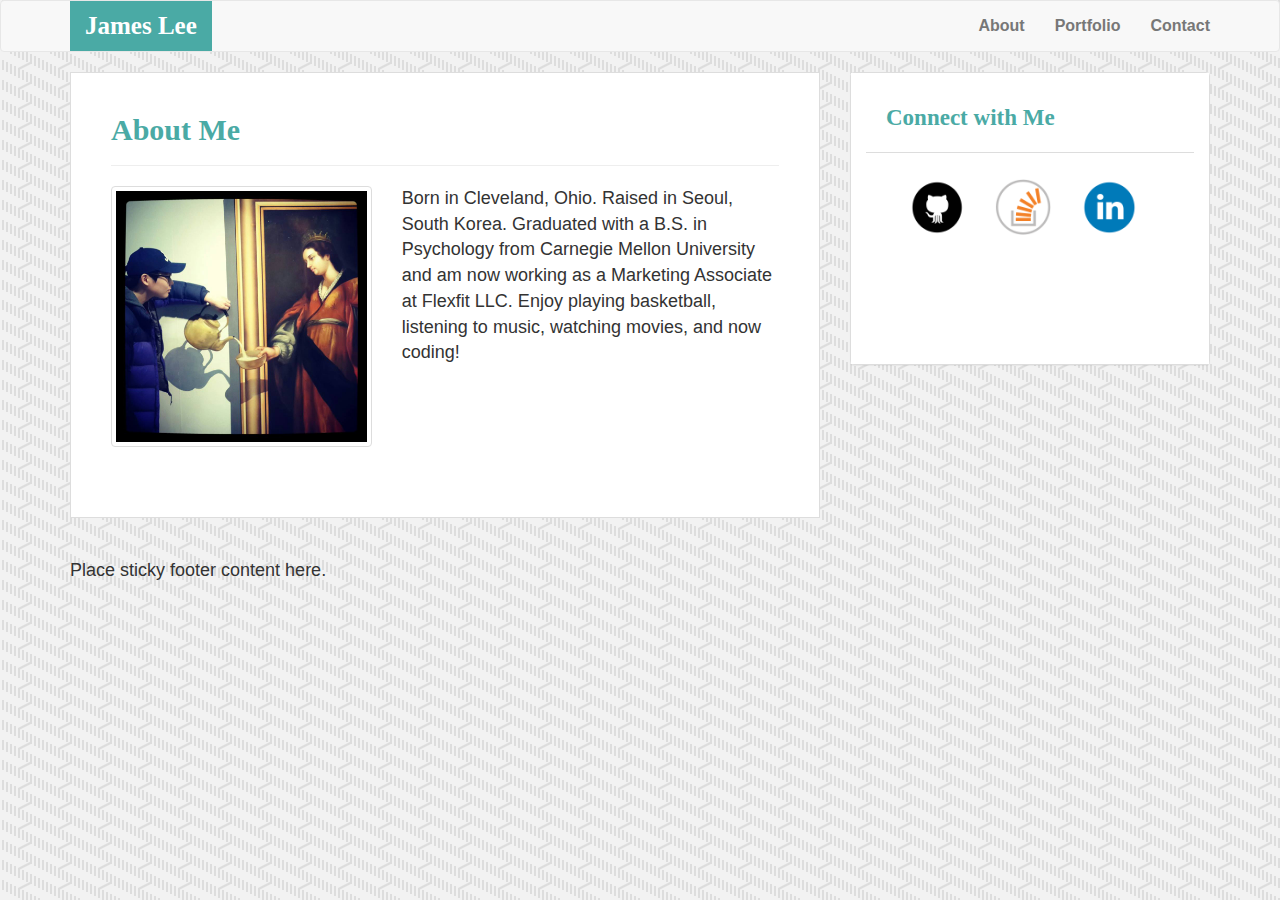
<file: index.html>
<!DOCTYPE html>
<html lang="en-us">

<head>

  <meta charset="UTF-8">
  <meta name="viewport" content="width=device-width, initial-scale=1">

  <title>James Lee Portfolio</title>

  <!-- Bootstrap CDN -->
  <link rel="stylesheet" href="https://maxcdn.bootstrapcdn.com/bootstrap/3.3.6/css/bootstrap.min.css">
  <link rel="stylesheet" href="assets/css/style.css">

</head>

<body>

  <nav class="navbar navbar-default">
    <div class="row">
    <div class="container">
      <div class="navbar-header">
        <a class="navbar-brand col-xs-12 text-center" href="index.html"><p id="jameslee">James Lee</p></a>
      </div>
        <ul class="nav navbar-nav navbar-right text-center">
          <li><a class="rightnav col-xs-4" href="index.html">About</a></li>
          <li><a class= "rightnav col-xs-4" href="portfolio.html">Portfolio</a></li>
          <li><a class= "rightnav col-xs-4" href="contact.html">Contact</a></li>
        </ul>
    </div>
    </div>
  </nav>

  <div class="container">
    <div class="row">
      <div class="col-md-8 col-sm-12">
        <div class="leftcolumn">
        <div class="page-header">
          <h1>About Me</h1>
        </div>
        <div class="row">
          <div class="col-md-5">
            <img src="assets/images/Profile.jpg" alt="Placeholder" class="img-thumbnail">
          </div>
          <div class="col-md-7">
            <p>
             Born in Cleveland, Ohio. Raised in Seoul, South Korea. Graduated with a B.S. in Psychology from Carnegie Mellon University and am now working as a Marketing Associate at Flexfit LLC. Enjoy playing basketball, listening to music,  watching movies, and now coding!
            </p>
          </div>
        </div>
        </div>
      </div>

      <div class="col-md-4 col-sm-12">
        <div class="panel panel-default">
          <div class="panelcolor">
          <div class="panel-heading">
            <h3 class="panel-title">Connect with Me</h3>
          </div>
          <div class="panel-body row">
            <div class="col-md-3 col-sm-2 col-xs-2 col-md-offset-1">
            <a href="https://github.com/jongkooklee">
              <img src="assets/images/github.png" style= "width: 100%">
            </a>
            </div>
            <div class="col-md-3 col-sm-2 col-xs-2">
            <a href="https://stackoverflow.com/users/8586597/james-lee">
              <img src="assets/images/stackoverflow.png" style= "width: 100%">
            </a>
            </div>

            <div class="col-md-3 col-sm-2 col-xs-2">
            <a href="https://www.linkedin.com/in/jongkooklee91/">
              <img src="assets/images/linkedin.png" style= "width: 100%">
            </a>
            </div>
            </div>
          </div>
          </div>
        </div>
      </div>
    </div>

  <!-- jQuery CDN -->
  <script src="https://ajax.googleapis.com/ajax/libs/jquery/1.11.3/jquery.min.js"></script>

  <!-- Bootstrap JavaScript CDN -->
  <script src="https://maxcdn.bootstrapcdn.com/bootstrap/3.3.7/js/bootstrap.min.js"></script>

</body>

  <div id="footer">
    <div class="container">
      <p class="footer-block">Place sticky footer content here.</p>
    </div>
  </div>

</html>
</file>
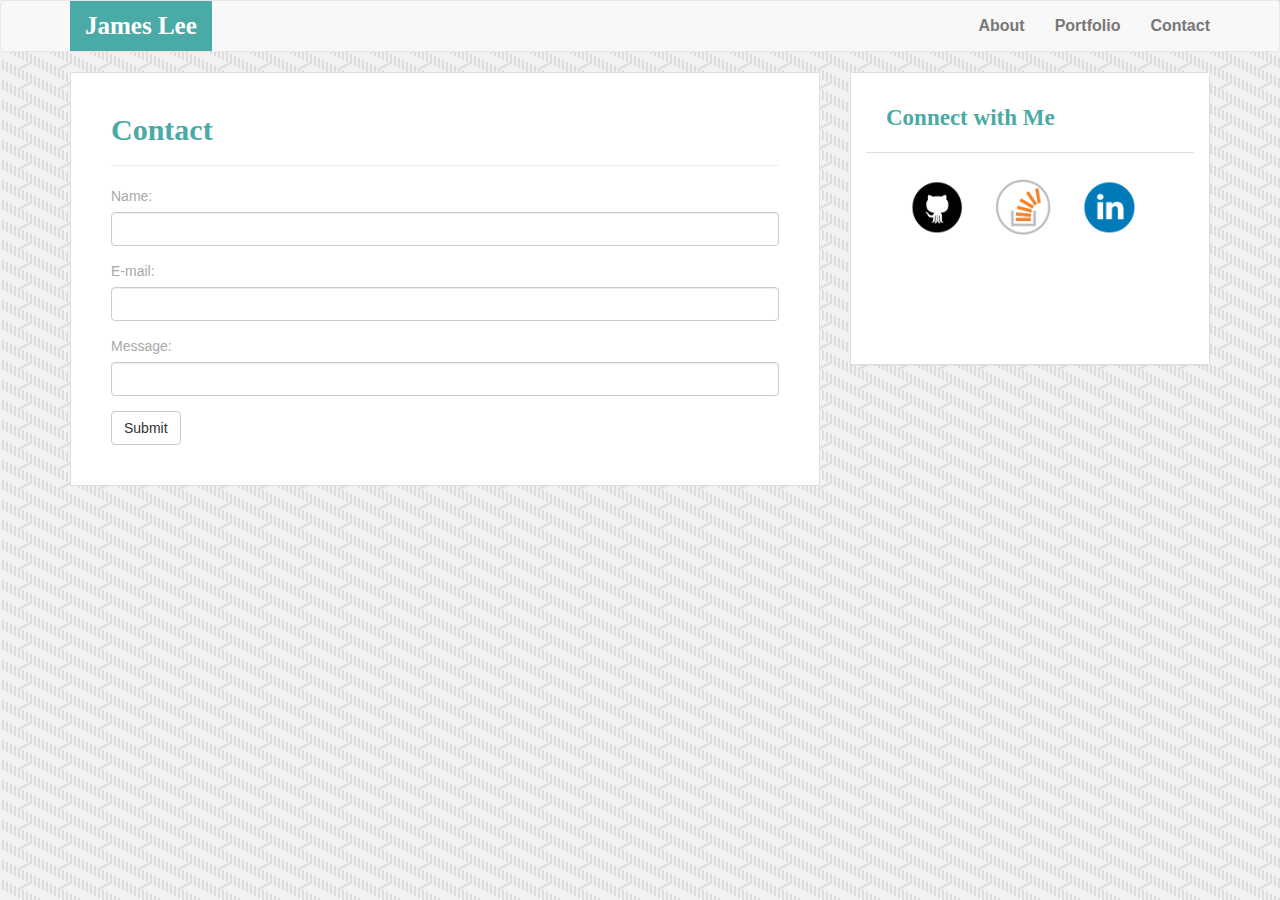
<file: contact.html>
<!DOCTYPE html>
<html lang="en-us">

<head>
    <meta charset="UTF-8">
    <meta name="viewport" content="width=device-width, initial-scale=1">
    <title>James Lee Portfolio</title>
    <!-- Bootstrap CDN -->
    <link rel="stylesheet" href="https://maxcdn.bootstrapcdn.com/bootstrap/3.3.6/css/bootstrap.min.css">
    <link rel="stylesheet" href="assets/css/style.css">
</head>

<body>
    <nav class="navbar navbar-default">
        <div class="row">
            <div class="container">
                <div class="navbar-header">
                    <a class="navbar-brand col-xs-12 text-center" href="index.html">
                        <p id="jameslee">James Lee</p>
                    </a>
                </div>
                <ul class="nav navbar-nav navbar-right text-center">
                    <li><a class="rightnav col-xs-4" href="index.html">About</a></li>
                    <li><a class="rightnav col-xs-4" href="portfolio.html">Portfolio</a></li>
                    <li><a class="rightnav col-xs-4" href="contact.html">Contact</a></li>
                </ul>
            </div>
        </div>
    </nav>
    <div class="container">
        <div class="row">
            <div class="col-md-8">
                <div class="leftcolumn">
                    <div class="page-header">
                        <h1>Contact</h1>
                    </div>
<form>
  <div class="form-group">
    <label for="email">Name:</label>
    <input type="email" class="form-control" id="email">
  </div>
  <div class="form-group">
    <label for="pwd">E-mail:</label>
    <input type="password" class="form-control" id="pwd">
  </div>
  <div class="form-group">
    <label for="pwd">Message:</label>
    <input type="password" class="form-control" id="pwd">
  </div>

  <button type="submit" class="btn btn-default">Submit</button>
</form>
                </div>
            </div>
        <div class="col-md-4">
            <div class="panel panel-default">
                <div class="panelcolor">
                    <div class="panel-heading">
                        <h3 class="panel-title">Connect with Me</h3>
                    </div>
                    <div class="panel-body row">
            <div class="col-md-3 col-sm-2 col-xs-2 col-md-offset-1">
            <a href="https://github.com/jongkooklee">
              <img src="assets/images/github.png" style= "width: 100%">
            </a>
            </div>
            <div class="col-md-3 col-sm-2 col-xs-2">
            <a href="https://stackoverflow.com/users/8586597/james-lee">
              <img src="assets/images/stackoverflow.png" style= "width: 100%">
            </a>
            </div>

            <div class="col-md-3 col-sm-2 col-xs-2">
            <a href="https://www.linkedin.com/in/jongkooklee91/">
              <img src="assets/images/linkedin.png" style= "width: 100%">
            </a>
            </div>
                        </div>
                    </div>
                </div>
            </div>
        </div>
        </div>
    </div>
    <!-- jQuery CDN -->
    <script src="https://ajax.googleapis.com/ajax/libs/jquery/1.11.3/jquery.min.js"></script>
    <!-- Bootstrap JavaScript CDN -->
    <script src="https://maxcdn.bootstrapcdn.com/bootstrap/3.3.7/js/bootstrap.min.js"></script>
</body>

</html>
</file>
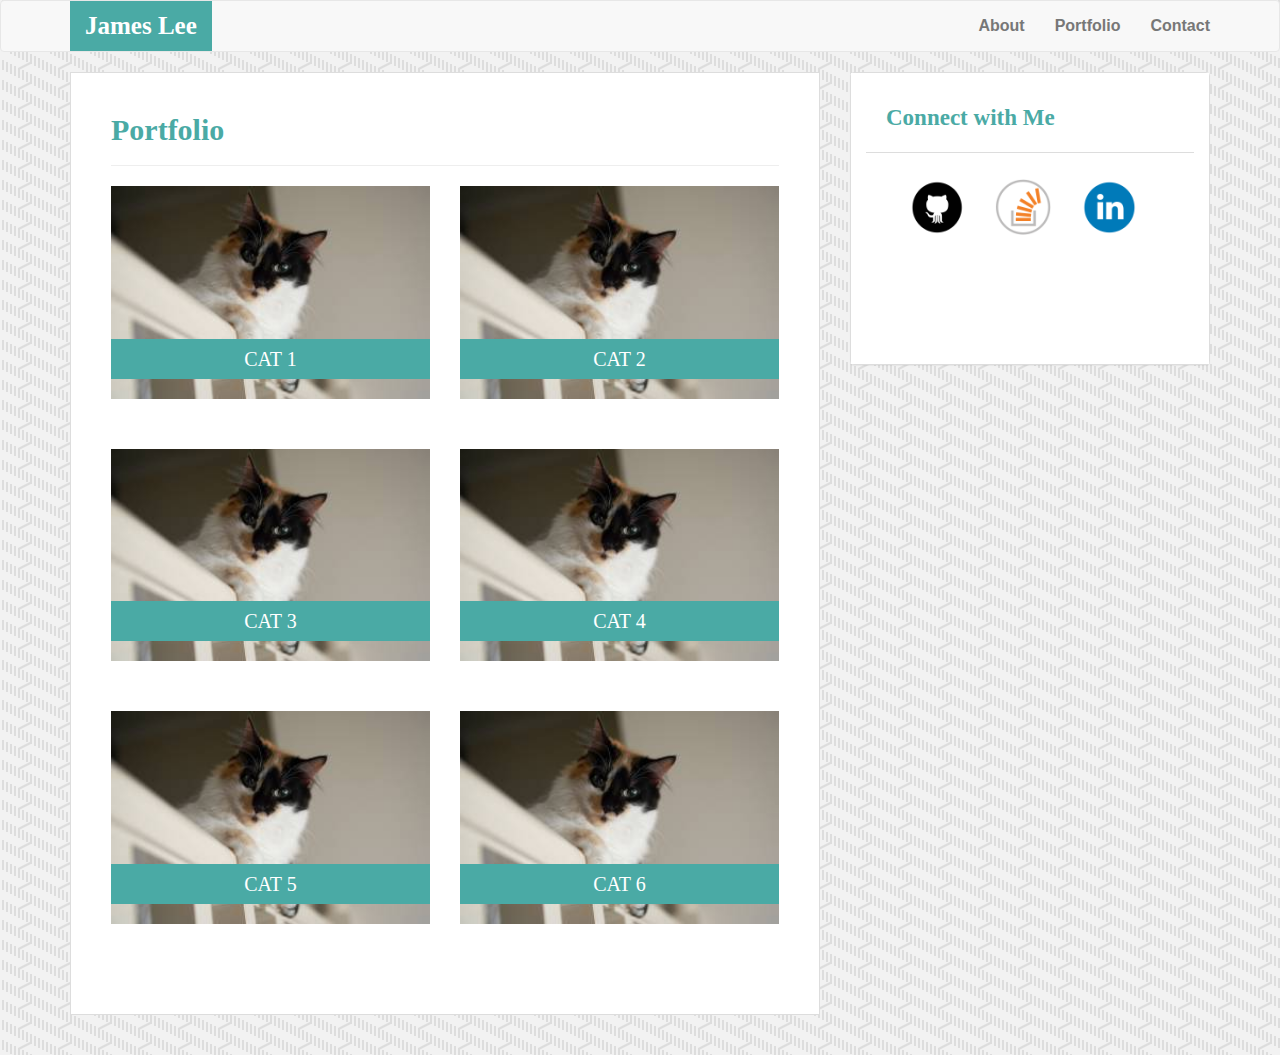
<file: portfolio.html>
<!DOCTYPE html>
<html lang="en-us">

<head>
    <meta charset="UTF-8">
    <meta name="viewport" content="width=device-width, initial-scale=1">
    <title>James Lee Portfolio</title>
    <!-- Bootstrap CDN -->
    <link rel="stylesheet" href="https://maxcdn.bootstrapcdn.com/bootstrap/3.3.6/css/bootstrap.min.css">
    <link rel="stylesheet" href="assets/css/style.css">
</head>

<body>
  <nav class="navbar navbar-default">
    <div class="row">
    <div class="container">
      <div class="navbar-header">
        <a class="navbar-brand col-xs-12 text-center" href="index.html"><p id="jameslee">James Lee</p></a>
      </div>
        <ul class="nav navbar-nav navbar-right text-center">
          <li><a class="rightnav col-xs-4" href="index.html">About</a></li>
          <li><a class= "rightnav col-xs-4" href="portfolio.html">Portfolio</a></li>
          <li><a class= "rightnav col-xs-4" href="contact.html">Contact</a></li>
        </ul>
    </div>
    </div>
  </nav>
    <div class="container">
        <div class="row">
            <div class="col-md-8">
                <div class="leftcolumn">
                    <div class="page-header">
                        <h1>Portfolio</h1>
                    </div>
                    <div class="row">
                        <div class="col-md-6">
                            <img src="assets/images/cat.jpg" style="width: 100%">
                            <p class="portfoliotext">CAT 1</p>
                        </div>
                        <div class="col-md-6">
                            <img src="assets/images/cat.jpg" style="width: 100%">
                            <p class="portfoliotext">CAT 2</p>
                        </div>
                    </div>
                    <div class="row">
                        <div class="col-md-6">
                            <img src="assets/images/cat.jpg" style="width: 100%">
                            <p class="portfoliotext">CAT 3</p>
                        </div>
                        <div class="col-md-6">
                            <img src="assets/images/cat.jpg" style="width: 100%">
                            <p class="portfoliotext">CAT 4</p>
                        </div>
                    </div>
                    <div class="row">
                        <div class="col-md-6">
                            <img src="assets/images/cat.jpg" style="width: 100%">
                            <p class="portfoliotext">CAT 5</p>
                        </div>
                        <div class="col-md-6">
                            <img src="assets/images/cat.jpg" style="width: 100%">
                            <p class="portfoliotext">CAT 6</p>
                        </div>
                    </div>
                </div>
            </div>
        <div class="col-md-4">
            <div class="panel panel-default">
                <div class="panelcolor">
                    <div class="panel-heading">
                        <h3 class="panel-title">Connect with Me</h3>
                    </div>
                    <div class="panel-body row">
            <div class="col-md-3 col-sm-2 col-xs-2 col-md-offset-1">
            <a href="https://github.com/jongkooklee">
              <img src="assets/images/github.png" style= "width: 100%">
            </a>
            </div>
            <div class="col-md-3 col-sm-2 col-xs-2">
            <a href="https://stackoverflow.com/users/8586597/james-lee">
              <img src="assets/images/stackoverflow.png" style= "width: 100%">
            </a>
            </div>

            <div class="col-md-3 col-sm-2 col-xs-2">
            <a href="https://www.linkedin.com/in/jongkooklee91/">
              <img src="assets/images/linkedin.png" style= "width: 100%">
            </a>
            </div>
                        </div>
                    </div>
                </div>
            </div>
        </div>
    </div>
    </div>
    <!-- jQuery CDN -->
    <script src="https://ajax.googleapis.com/ajax/libs/jquery/1.11.3/jquery.min.js"></script>
    <!-- Bootstrap JavaScript CDN -->
    <script src="https://maxcdn.bootstrapcdn.com/bootstrap/3.3.7/js/bootstrap.min.js"></script>
</body>

</html>
</file>
<file: assets/css/style.css>
body {
  background-image: url("../images/steps.png");
}

p {
	font-size: 18px;
}

#jameslee {
	color: white;
  	font-family: "Georgia", Times, Times New Roman, serif;
  	font-weight: bold;
  	font-size:25px;
}

.navbar-brand {
	background-color: #4aaaa5;
}

.rightnav {
	font-size: 16px;
	font-weight: bold;
}

.leftcolumn {
	border-style: solid;
	border-width: 1px;
	border-color: #ddd;
	padding: 0px 40px 40px 40px;
	background-color: white;
	margin-bottom: 40px;
}

h1 {
	color: #4aaaa5;
	font-size: 30px;
	font-family: "Georgia", Times, Times New Roman, serif;
	font-weight: bold;
}

.panel-title {
	color: #4aaaa5;
	font-family: "Georgia", Times, Times New Roman, serif;
	font-weight: bold;
	font-size: 23px;
	line-height: 3;
	border-bottom: solid #ddd 1px;
	padding-left: 20px;
}

.panelcolor {
	background-color: white;
}

.panel-body {
	height: 200px;
	padding-left: 30px;
}

.col-centered {
	float: none;
	margin: 0 auto;
}

p.portfoliotext {
	width: 100%;
	font-family: "Georgia", Times, Times New Roman, serif;
	font-size: 20px;
	color:white;
	background-color: #4aaaa5;
	text-align: center;
	line-height: 2;
	position: relative;
	bottom: 60px;
}

img.img-thumbnail {
	margin-bottom: 30px;
}

label {
    font-family: "Helvetica Neue",Helvetica,Arial,sans-serif;
    line-height: 1.5;
    color: darkgray;
    font-weight: normal;
}


@media screen and (max-width: 768px) {
	div.panel-body.row{
		height: 150px;
	}
}

@media screen and (max-width: 640px) {
	div.panel-body.row{
		height: 100px;
	}
}
</file>
